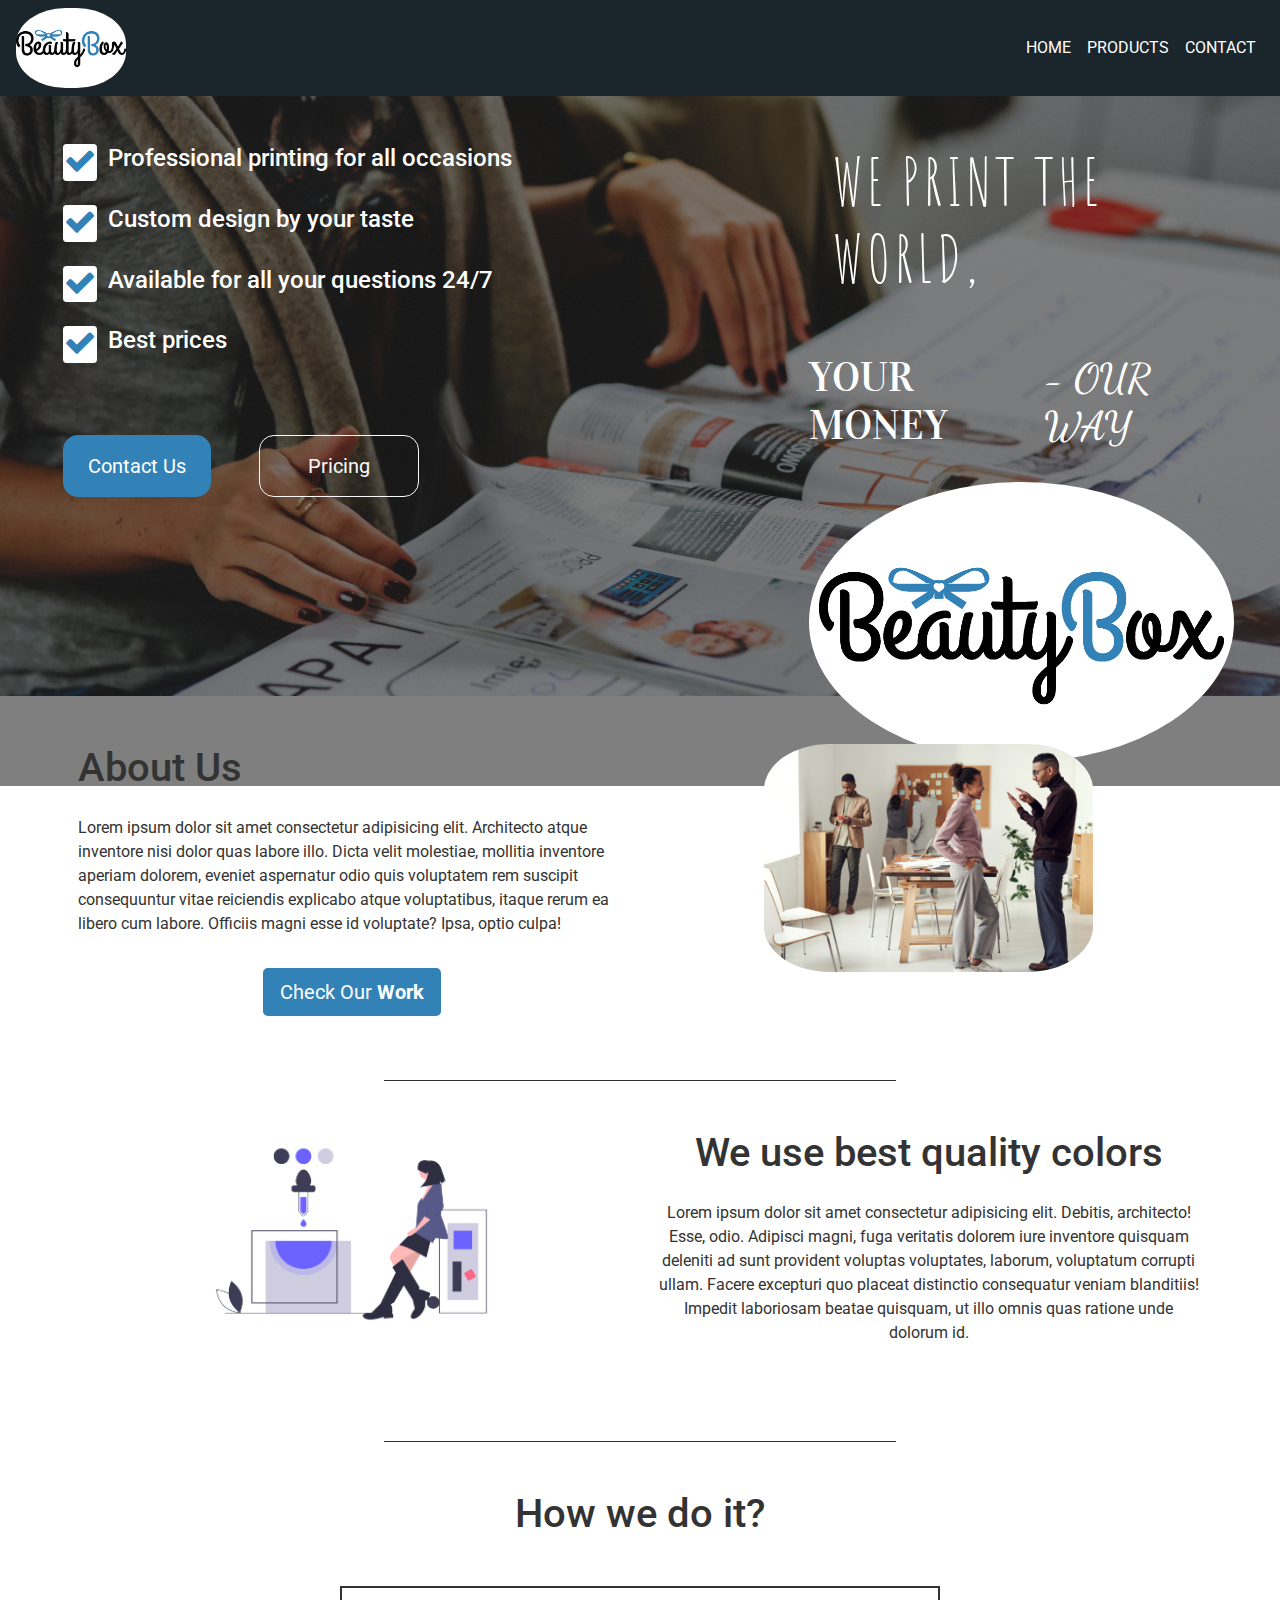
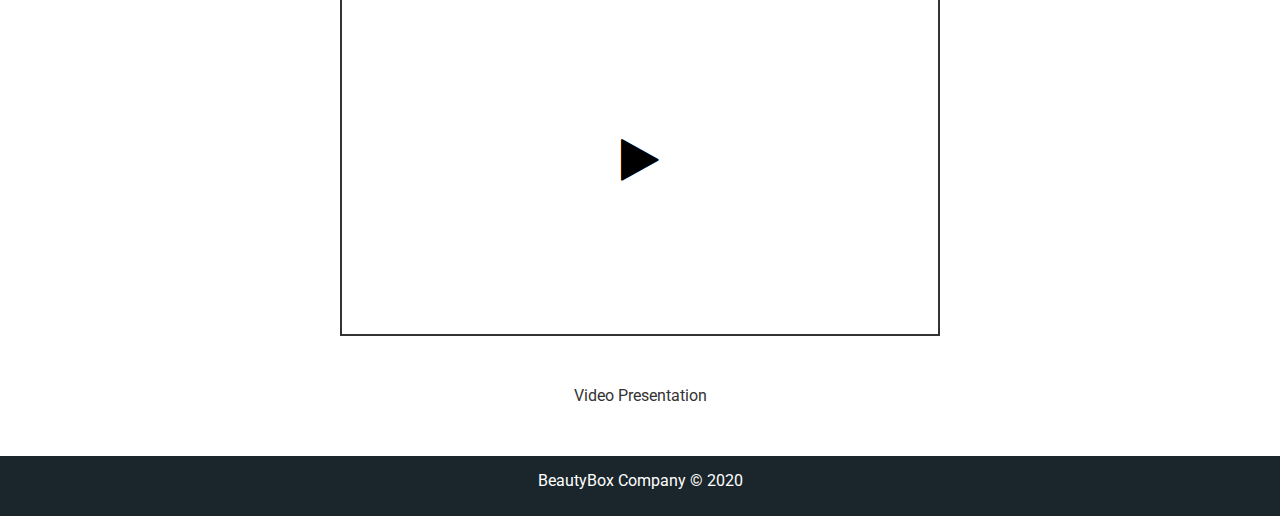
<file: index.html>
<!DOCTYPE html>
<html lang="en">

<head>
    <meta charset="UTF-8">
    <meta name="viewport" content="width=device-width, initial-scale=1.0">
    <title>Document</title>
    <link rel="stylesheet" href="https://stackpath.bootstrapcdn.com/bootstrap/4.3.1/css/bootstrap.min.css"
        integrity="sha384-ggOyR0iXCbMQv3Xipma34MD+dH/1fQ784/j6cY/iJTQUOhcWr7x9JvoRxT2MZw1T" crossorigin="anonymous">
    <link rel="stylesheet" href="https://cdnjs.cloudflare.com/ajax/libs/font-awesome/4.7.0/css/font-awesome.min.css">
    <link rel="stylesheet" href="css/style.css">
</head>

<body>
    <nav class="navbar navbar-expand-lg navbar-light dark-background ">
        <div class="bg-white nav-back">
            <img src="img/logo.png" alt="" class="img-fluid">
        </div>
        <button class="navbar-toggler" type="button" data-toggle="collapse" data-target="#navbarTogglerDemo02"
            aria-controls="navbarTogglerDemo02" aria-expanded="false" aria-label="Toggle navigation">
            <span class="navbar-toggler-icon"></span>
        </button>

        <div class="collapse navbar-collapse " id="navbarTogglerDemo02">
            <ul class="navbar-nav  ml-auto mt-2 mt-lg-0">
                <li class="nav-item">
                    <a class="nav-link text-white" href="index.html">Home </a>
                </li>
                <li class="nav-item">
                    <a class="nav-link  text-white" href="products.html">Products</a>
                </li>
                <li class="nav-item">
                    <a class="nav-link  text-white" href="contact.html">Contact </a>
                </li>
            </ul>
        </div>
    </nav>
    <header id="head">
        <div class="background-main">
            <div class="overlay">
                <div class="container-fluid">
                    <div class="row justify-content-md-center justify-content-sm-center">
                        <div class="col-lg d-none d-lg-block m-5">
                            <div class="d-flex flex-column   ">
                                <div class="d-flex flex-row mb-4">
                                    <i class="fa fa-check fa-2x "></i>
                                    <h4> Professional printing for all occasions </h3>
                                </div>
                                <div class="d-flex flex-row mb-4">
                                    <i class="fa fa-check fa-2x "></i>
                                    <h4>Custom design by your taste</h4>
                                </div>
                                <div class="d-flex flex-row mb-4">
                                    <i class="fa fa-check fa-2x  "></i>
                                    <h4>Available for all your questions 24/7</h4>
                                </div>
                                <div class="d-flex flex-row mb-4">
                                    <i class="fa fa-check fa-2x "></i>
                                    <h4>Best prices </h4>
                                </div>
                            </div>
                            <div class="d-flex flex-row mt-5">
                                <span>
                                    <button class="btn btn-lg lighter-blue text-white px-4  btn-huge">Contact
                                        Us</button>
                                </span>
                                <span class="ml-5">
                                    <button
                                        class="btn btn-outline-light btn-lg px-5  btn-block btn-huge">Pricing</button>
                                </span>
                            </div>
                        </div>
                        <div class="col-md-5 col-sm-11 ml-5">
                            <div class="container-fluid justify-content-sm-center justify-content-center mx-2 ">


                                <div class="d-flex flex-row m-5">
                                    <div class="d-flex flex-column ">
                                        <h1 id="font1">WE PRINT THE WORLD,</h1>
                                    </div>
                                </div>

                                <div class="d-flex flex-row m-4">

                                    <h1 id="font2">YOUR MONEY</h1>
                                    <h1 id="font3"> - OUR WAY</h1>
                                </div>
                                <div class="d-flex flex-row m-4">
                                    <span class="whiteback">
                                        <img src="img/logo.png" alt="" class="img-fluid">
                                    </span>
                                </div>
                            </div>
                        </div>
                    </div>
                </div>
            </div>
        </div>
        </div>
    </header>

    <section id="about" class="container-fluid my-5 ">
        <div class="row m-5 ">
            <div class="col">
                <div class="d-flex flex-column ">
                    <div class="mb-3  col-xs-12 text-md-left text-center ">
                        <h1>About Us</h1>
                    </div>
                    <div class="mb-3  col-xs-12 text-md-left text-center">
                        <p>Lorem ipsum dolor sit amet consectetur adipisicing elit. Architecto atque inventore nisi
                            dolor quas labore illo. Dicta velit molestiae, mollitia inventore aperiam dolorem, eveniet
                            aspernatur odio quis voluptatem rem suscipit consequuntur vitae reiciendis explicabo atque
                            voluptatibus, itaque rerum ea libero cum labore. Officiis magni esse id voluptate? Ipsa,
                            optio culpa!

                        </p>
                    </div>
                    <div class="d-flex justify-content-center"><button class="btn btn-lg lighter-blue text-white ">Check
                            Our <strong>Work</strong></button></div>
                </div>
            </div>
            <div class="col d-none d-md-block">
                <div class="photo-about d-flex justify-content-center">
                    <img src="img/people.jpg" alt="" class="img-fluid">
                </div>
            </div>
        </div>

    </section>
    <hr>
    <section class="container-fluid mt-5">
        <div class="row m-5 ">

            <div class="col d-none d-md-block">
                <div class="photo-about d-flex justify-content-center">
                    <img src="img/undraw_add_color_19gv.png" alt="" class="img-fluid">
                </div>
            </div>
            <div class="col">
                <div class="d-flex flex-column ">
                    <div class="mb-3  col-xs-12 text-md-center text-center">
                        <h1>We use best quality colors</h1>
                    </div>
                    <div class="mb-3  col-xs-12 text-md-center text-center">
                        <p>Lorem ipsum dolor sit amet consectetur adipisicing elit. Debitis, architecto! Esse, odio.
                            Adipisci magni, fuga veritatis dolorem iure inventore quisquam deleniti ad sunt provident
                            voluptas voluptates, laborum, voluptatum corrupti ullam. Facere excepturi quo placeat
                            distinctio consequatur veniam blanditiis! Impedit laboriosam beatae quisquam, ut illo omnis
                            quas ratione unde dolorum id.</p>
                    </div>
                </div>
            </div>
        </div>
    </section>
    <hr>
    <section class="container my-5">
        <div class="row justify-content-center">
            <div>
                <h1 class="text-center mb-5">How we do it? </h1>
                <div class="video row justify-content-center ">
                    <button class="video-btn col-md-10"> <i class="fa fa-play 2x"></i></button>
                </div>
                
            </div>
        </div>
        <p class="text-center mt-5">Video Presentation</p>
    </section>
    <footer class="dark-background">
        <p>BeautyBox Company &copy; 2020</p>
    </footer>

    <script src="https://code.jquery.com/jquery-3.3.1.slim.min.js"
        integrity="sha384-q8i/X+965DzO0rT7abK41JStQIAqVgRVzpbzo5smXKp4YfRvH+8abtTE1Pi6jizo" crossorigin="anonymous">
    </script>
    <script src="https://cdnjs.cloudflare.com/ajax/libs/popper.js/1.14.7/umd/popper.min.js"
        integrity="sha384-UO2eT0CpHqdSJQ6hJty5KVphtPhzWj9WO1clHTMGa3JDZwrnQq4sF86dIHNDz0W1" crossorigin="anonymous">
    </script>
    <script src="https://stackpath.bootstrapcdn.com/bootstrap/4.3.1/js/bootstrap.min.js"
        integrity="sha384-JjSmVgyd0p3pXB1rRibZUAYoIIy6OrQ6VrjIEaFf/nJGzIxFDsf4x0xIM+B07jRM" crossorigin="anonymous">
    </script>
</body>

</html>
</file>
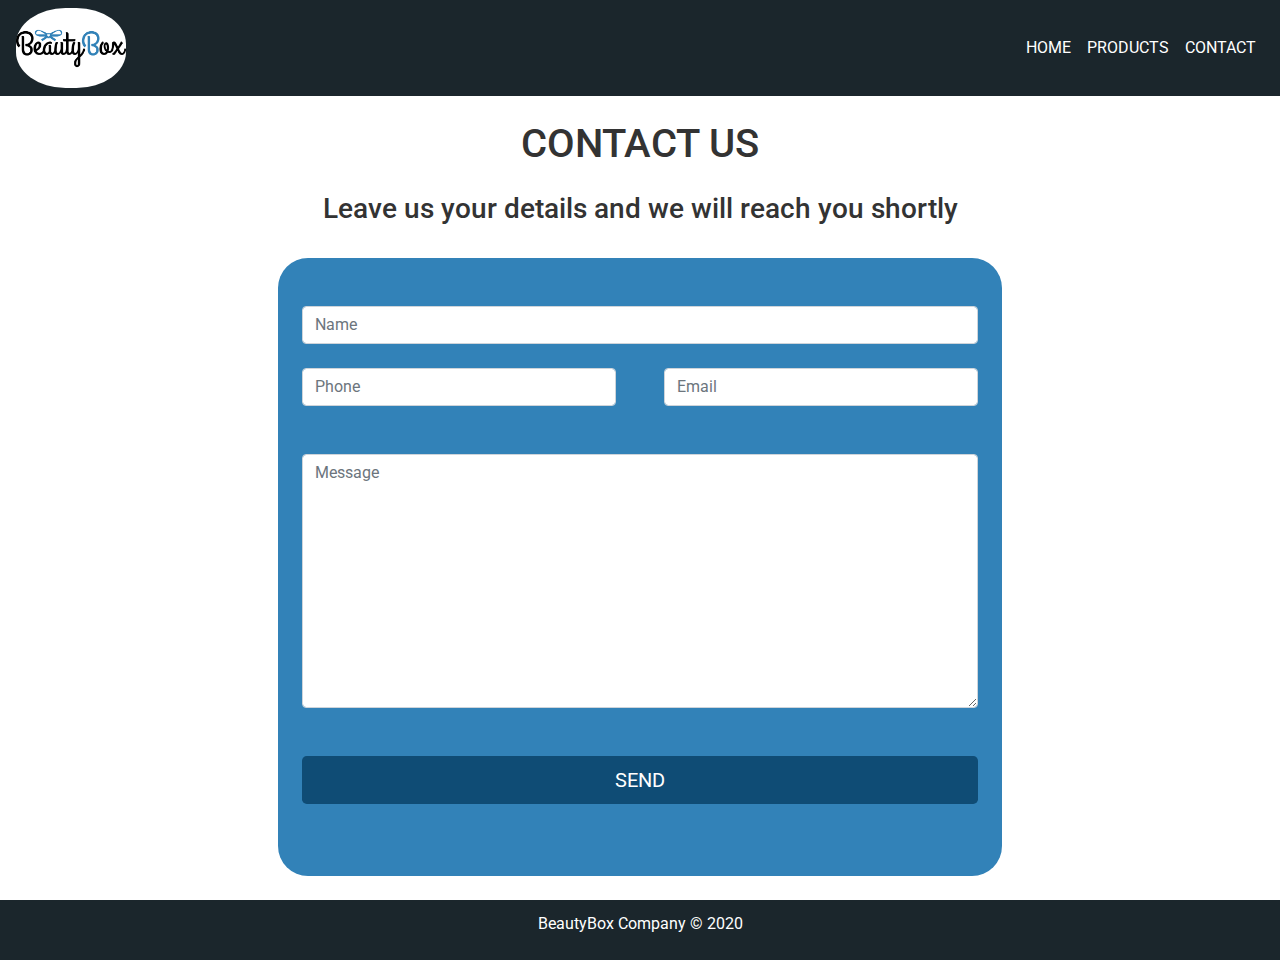
<file: contact.html>
<!DOCTYPE html>
<html lang="en">
<head>
    <meta charset="UTF-8">
    <meta name="viewport" content="width=device-width, initial-scale=1.0">
    <title>Document</title>
    <link rel="stylesheet" href="https://stackpath.bootstrapcdn.com/bootstrap/4.3.1/css/bootstrap.min.css" integrity="sha384-ggOyR0iXCbMQv3Xipma34MD+dH/1fQ784/j6cY/iJTQUOhcWr7x9JvoRxT2MZw1T" crossorigin="anonymous">
    <link rel="stylesheet" href="https://cdnjs.cloudflare.com/ajax/libs/font-awesome/4.7.0/css/font-awesome.min.css">
    <link rel="stylesheet" href="css/style.css">
</head>
<body>
  <nav class="navbar navbar-expand-lg navbar-light dark-background ">
    <div class="bg-white nav-back">
      <img src="img/logo.png" alt="" class="img-fluid">
  </div>
  <button class="navbar-toggler" type="button" data-toggle="collapse" data-target="#navbarTogglerDemo02" aria-controls="navbarTogglerDemo02" aria-expanded="false" aria-label="Toggle navigation">
    <span class="navbar-toggler-icon"></span>
  </button>

  <div class="collapse navbar-collapse " id="navbarTogglerDemo02">
    <ul class="navbar-nav  ml-auto mt-2 mt-lg-0">
      <li class="nav-item">
        <a class="nav-link text-white" href="index.html">Home </a>
      </li>
      <li class="nav-item">
        <a class="nav-link  text-white" href="products.html">Products</a>
      </li>
      <li class="nav-item">
          <a class="nav-link  text-white" href="contact.html">Contact </a>
      </li>
    </ul>
    
  </div>
</nav>

<section id="contact">
  <div class="container-fluid">
    <div class="row justify-content-center">
      <div class="col-md-10">
        <h1 class="text-center  my-4">CONTACT US</h1>
        <h3 class="text-center">Leave us your details and we will reach you shortly</h3>
      </div>
     </div>
     <div class="row  justify-content-center">
      <div class="forma p-4 lighter-blue  my-4">
        <form >
          <div class="d-flex flex-column my-4">
            <div class="d-flex-flex-row input-group">
              <input class="form-control"  type="text" placeholder="Name">
            </div>
            <div class="d-flex flex-row my-4 justify-content-around">
                <div class="input-group w-30 mr-4 "><input class="form-control"  type="number" placeholder="Phone"></div>
                <div class="input-group  w-30 ml-4"><input class="form-control"  type="number" placeholder="Email"></div>
             </div>
             <div class="d-flex flex-row  my-4">
                <textarea class="form-control" name="" id="" cols="70" rows="10" placeholder="Message"></textarea>
             </div>
             <div class="d-flex flex-row  my-4">
               <button class="btn btn-lg btn-block darker-blue text-white">SEND</button>
             </div>
            </div>
          </div>
        </form>
      </div>
    </div>
  </div>
</section>
<footer class="dark-background">
  <p>BeautyBox Company &copy; 2020</p>
</footer>

    <script src="https://code.jquery.com/jquery-3.3.1.slim.min.js" integrity="sha384-q8i/X+965DzO0rT7abK41JStQIAqVgRVzpbzo5smXKp4YfRvH+8abtTE1Pi6jizo" crossorigin="anonymous"></script>
<script src="https://cdnjs.cloudflare.com/ajax/libs/popper.js/1.14.7/umd/popper.min.js" integrity="sha384-UO2eT0CpHqdSJQ6hJty5KVphtPhzWj9WO1clHTMGa3JDZwrnQq4sF86dIHNDz0W1" crossorigin="anonymous"></script>
<script src="https://stackpath.bootstrapcdn.com/bootstrap/4.3.1/js/bootstrap.min.js" integrity="sha384-JjSmVgyd0p3pXB1rRibZUAYoIIy6OrQ6VrjIEaFf/nJGzIxFDsf4x0xIM+B07jRM" crossorigin="anonymous"></script>
</body>
</html>
</file>
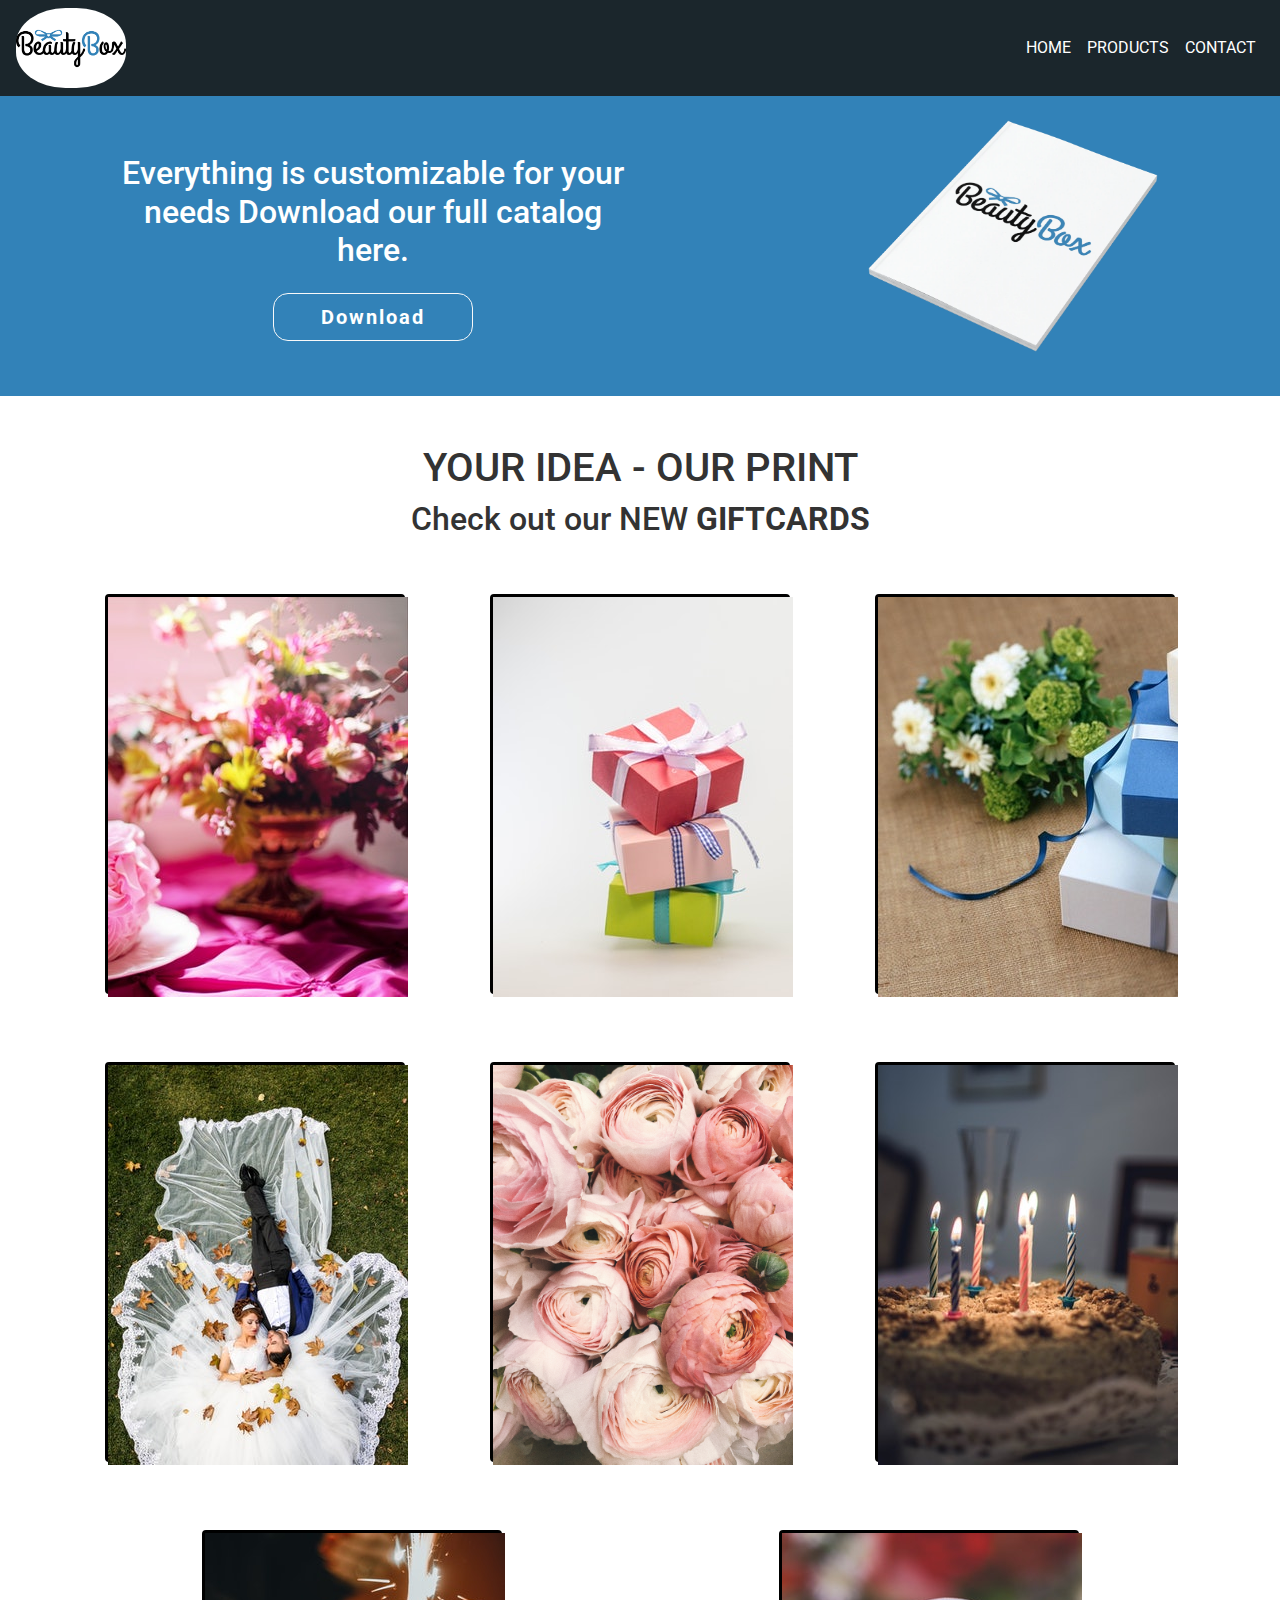
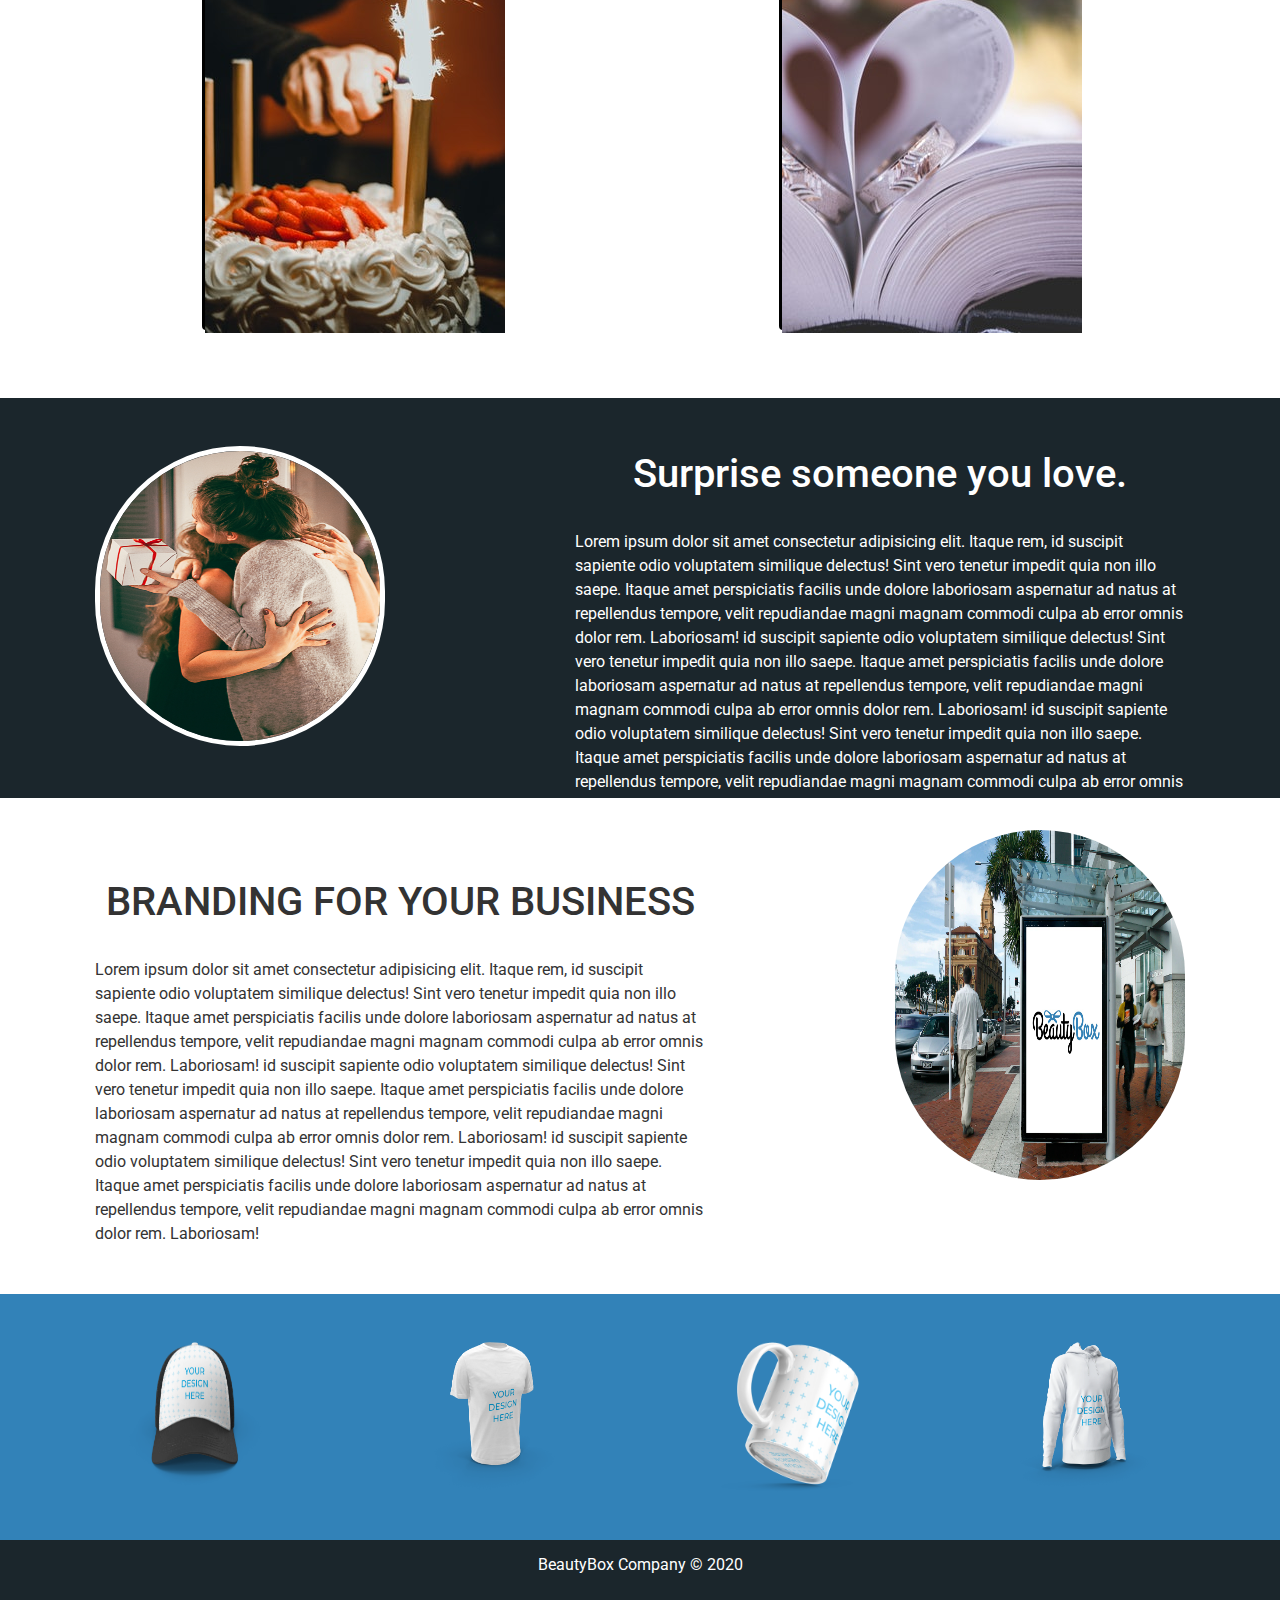
<file: products.html>
<!DOCTYPE html>
<html lang="en">
<head>
    <meta charset="UTF-8">
    <meta name="viewport" content="width=device-width, initial-scale=1.0">
    <title>Document</title>
    <link rel="stylesheet" href="https://stackpath.bootstrapcdn.com/bootstrap/4.3.1/css/bootstrap.min.css" integrity="sha384-ggOyR0iXCbMQv3Xipma34MD+dH/1fQ784/j6cY/iJTQUOhcWr7x9JvoRxT2MZw1T" crossorigin="anonymous">
    <link rel="stylesheet" href="https://cdnjs.cloudflare.com/ajax/libs/font-awesome/4.7.0/css/font-awesome.min.css">
    <link rel="stylesheet" href="css/style.css">
</head>
<body>
    <nav class="navbar navbar-expand-lg navbar-light dark-background ">
          <div class="bg-white nav-back">
            <img src="img/logo.png" alt="" class="img-fluid">
        </div>
        <button class="navbar-toggler" type="button" data-toggle="collapse" data-target="#navbarTogglerDemo02" aria-controls="navbarTogglerDemo02" aria-expanded="false" aria-label="Toggle navigation">
          <span class="navbar-toggler-icon"></span>
        </button>
      
        <div class="collapse navbar-collapse " id="navbarTogglerDemo02">
          <ul class="navbar-nav  ml-auto mt-2 mt-lg-0">
            <li class="nav-item">
              <a class="nav-link text-white" href="index.html">Home </a>
            </li>
            <li class="nav-item">
              <a class="nav-link  text-white" href="products.html">Products</a>
            </li>
            <li class="nav-item">
                <a class="nav-link  text-white" href="contact.html">Contact </a>
            </li>
          </ul>
          
        </div>
      </nav>
      <header id="products" class="lighter-blue ">
        <div class="container-fluid">
          <div class="row justify-content-around">
            <div class="col-md-5 col-sm-10 align-self-center ">
              <div class="d-flex flex-column">

                <div class="d-flex justify-content-center mt-sm-5">
                  <h2 class=" text-center">
                    Everything is customizable for your needs
                      Download our full catalog here. 
                  </h2>
                </div>
               
               <div class="d-flex justify-content-center"><button class="btn btn-outline-light btn-lg download-btn mt-3 "> <strong>Download</strong> </button></div>

              </div>
             
            </div>
            <div class=" col-lg-3  d-none d-lg-block mt-4 align-self-center ">
              <img src="./img/magazine.png" alt="" class="img-fluid magazine">
            </div>
          </div>
        </div>
      </header>



      <section id="gift-cards" class="mb-5">
        <div class="container-fluid">
          
          <div class="row justify-content-md-center m-5">
             
               <div class="col-md-12">
                <h1 class="text-center">YOUR IDEA - OUR PRINT</h1>
                <h2 class="text-center">Check out our NEW  <strong>GIFTCARDS</strong> 
                </h2>
               </div>
        
             <div class="row justify-content-lg-center">
        
                <div class="con col-md-12 ">
                  <div class="card  mt-5">
                      <div class="imgBox">
                          <img src="/img/card1.jpg" alt="">
                      </div>
                      <div class="details">
                          <h2>Lorem Ipsum don</h2>
                          <p>Lorem, ipsum dolor sit amet consectetur adipisicing elit. Omnis fuga voluptatibus at aperiam alias. Libero nobis dolorum deleniti quo natus
                         , cupiditate laborum error temporibus sapiente.</p>
                      </div>
                  </div>
                  <div class="card  mt-5">
                     <div class="imgBox">
                         <img src="/img/card2.jpg" alt="">
                     </div>
                     <div class="details">
                         <h2>Lorem Ipsum don</h2>
                         <p>Lorem, ipsum dolor sit amet consectetur adipisicing elit. Omnis fuga voluptatibus at aperiam alias. Libero nobis dolorum deleniti quo natus
                        , cupiditate laborum error temporibus sapiente.</p>
                     </div>
                 </div>
                 <div class="card  mt-5">
                     <div class="imgBox">
                         <img src="/img/card5.jpg" alt="">
                     </div>
                     <div class="details">
                         <h2>Lorem Ipsum don</h2>
                         <p>Lorem, ipsum dolor sit amet consectetur adipisicing elit. Omnis fuga voluptatibus at aperiam alias. Libero nobis dolorum deleniti quo natus
                        , cupiditate laborum error temporibus sapiente.</p>
                     </div>
                 </div>
                 <div class="card  mt-5">
                     <div class="imgBox">
                         <img src="/img/card6.jpg" alt="">
                     </div>
                     <div class="details">
                         <h2>Lorem Ipsum don</h2>
                         <p>Lorem, ipsum dolor sit amet consectetur adipisicing elit. Omnis fuga voluptatibus at aperiam alias. Libero nobis dolorum deleniti quo natus
                        , cupiditate laborum error temporibus sapiente.</p>
                     </div>
                 </div>
                 <div class="card  mt-5">
                     <div class="imgBox">
                         <img src="/img/card7.jpg" alt="">
                     </div>
                     <div class="details">
                         <h2>Lorem Ipsum don</h2>
                         <p>Lorem, ipsum dolor sit amet consectetur adipisicing elit. Omnis fuga voluptatibus at aperiam alias. Libero nobis dolorum deleniti quo natus
                        , cupiditate laborum error temporibus sapiente.</p>
                     </div>
                 </div>
                 <div class="card  mt-5">
                     <div class="imgBox">
                         <img src="/img/card4.jpg" alt="">
                     </div>
                     <div class="details">
                         <h2>Lorem Ipsum don</h2>
                         <p>Lorem, ipsum dolor sit amet consectetur adipisicing elit. Omnis fuga voluptatibus at aperiam alias. Libero nobis dolorum deleniti quo natus
                        , cupiditate laborum error temporibus sapiente.</p>
                     </div>
                 </div>
                 <div class="card  mt-5">
                  <div class="imgBox">
                      <img src="/img/card3.jpg" alt="">
                  </div>
                  <div class="details">
                      <h2>Lorem Ipsum don</h2>
                      <p>Lorem, ipsum dolor sit amet consectetur adipisicing elit. Omnis fuga voluptatibus at aperiam alias. Libero nobis dolorum deleniti quo natus
                     , cupiditate laborum error temporibus sapiente.</p>
                  </div>
              </div>
              <div class="card mt-5">
                <div class="imgBox">
                    <img src="/img/card8.jpg" alt="">
                </div>
                <div class="details">
                    <h2>Lorem Ipsum don</h2>
                    <p>Lorem, ipsum dolor sit amet consectetur adipisicing elit. Omnis fuga voluptatibus at aperiam alias. Libero nobis dolorum deleniti quo natus
                   , cupiditate laborum error temporibus sapiente.</p>
                </div>
            </div>
                 
              </div>
             
             </div>
          </div>
        </div>
      </section>

      <section id="suprise-someone" class="dark-background mt-5 ">
        <div class="container-fluid">
          <div class=" row justify-content-around">
            <div class="col-md-3 d-none d-lg-block  my-5">
              <img src="./img/two-woman-hugging-each-other-1261368.jpg" alt="" class="img-fluid ">

            </div>
            <div class=" mt-1 col-md-6 col-sm-10  text-md-left text-center">

              <div class="d-flex flex-column  my-5">
                <div class="d-flex justify-content-center ">
                  <h1>Surprise someone you love. </h1>
                </div>
                <div class="d-flex justify-content-center">
                  <p class="mt-4">Lorem ipsum dolor sit amet consectetur adipisicing elit. Itaque rem, id suscipit sapiente odio voluptatem similique delectus! Sint vero tenetur impedit quia non illo saepe. Itaque amet perspiciatis facilis unde dolore laboriosam aspernatur ad natus at repellendus tempore, velit repudiandae magni magnam commodi culpa ab error omnis dolor rem. Laboriosam!
                    id suscipit sapiente odio voluptatem similique delectus! Sint vero tenetur impedit quia non illo saepe. Itaque amet perspiciatis facilis unde dolore laboriosam aspernatur ad natus at repellendus tempore, velit repudiandae magni magnam commodi culpa ab error omnis dolor rem. Laboriosam!
                    id suscipit sapiente odio voluptatem similique delectus! Sint vero tenetur impedit quia non illo saepe. Itaque amet perspiciatis facilis unde dolore laboriosam aspernatur ad natus at repellendus tempore, velit repudiandae magni magnam commodi culpa ab error omnis dolor rem. Laboriosam!</p>
                </div>
              </div>

            </div>
          </div>
        </div>
      </section>
 
      <section id="branding" class=" my-3 ">
        <div class="container-fluid">
          <div class="row justify-content-around">
        
            <div class="col-md-6 mt-5 col-sm-10  text-md-left text-center">

              <div class="d-flex flex-column my-3">
                <div class="d-flex justify-content-center">
                  <h1>BRANDING FOR YOUR BUSINESS</h1>
                </div>
                <div class="d-flex justify-content-center ">
                  <p class="mt-4">Lorem ipsum dolor sit amet consectetur adipisicing elit. Itaque rem, id suscipit sapiente odio voluptatem similique delectus! Sint vero tenetur impedit quia non illo saepe. Itaque amet perspiciatis facilis unde dolore laboriosam aspernatur ad natus at repellendus tempore, velit repudiandae magni magnam commodi culpa ab error omnis dolor rem. Laboriosam!
                    id suscipit sapiente odio voluptatem similique delectus! Sint vero tenetur impedit quia non illo saepe. Itaque amet perspiciatis facilis unde dolore laboriosam aspernatur ad natus at repellendus tempore, velit repudiandae magni magnam commodi culpa ab error omnis dolor rem. Laboriosam!
                    id suscipit sapiente odio voluptatem similique delectus! Sint vero tenetur impedit quia non illo saepe. Itaque amet perspiciatis facilis unde dolore laboriosam aspernatur ad natus at repellendus tempore, velit repudiandae magni magnam commodi culpa ab error omnis dolor rem. Laboriosam!</p>
                </div>
              </div>

            </div>
            <div class="col-md-3 d-none d-lg-block  my-3">
              <img src="./img/smartmockups_k7m1hq79.jpg" alt="" class="img-fluid ">

            </div>
          </div>
        </div>
      </section>

      <section id="brands" class="lighter-blue p-5">
        <div class="d-flex flex-row justify-content-around ">
          <div><img src="./img/brand1.png" alt="" class="img-fluid"></div>
          <div><img src="./img/brand2.png" alt="" class="img-fluid"></div>
          <div class="brand3"><img src="./img/brand3-3.png" alt="" class="img-fluid   "></div>
          <div><img src="./img/brand4.png" alt="" class="img-fluid"></div>
        </div>
      </section>

      <footer class="dark-background">
        <p>BeautyBox Company &copy; 2020</p>
    </footer>


    <script src="https://code.jquery.com/jquery-3.3.1.slim.min.js" integrity="sha384-q8i/X+965DzO0rT7abK41JStQIAqVgRVzpbzo5smXKp4YfRvH+8abtTE1Pi6jizo" crossorigin="anonymous"></script>
<script src="https://cdnjs.cloudflare.com/ajax/libs/popper.js/1.14.7/umd/popper.min.js" integrity="sha384-UO2eT0CpHqdSJQ6hJty5KVphtPhzWj9WO1clHTMGa3JDZwrnQq4sF86dIHNDz0W1" crossorigin="anonymous"></script>
<script src="https://stackpath.bootstrapcdn.com/bootstrap/4.3.1/js/bootstrap.min.js" integrity="sha384-JjSmVgyd0p3pXB1rRibZUAYoIIy6OrQ6VrjIEaFf/nJGzIxFDsf4x0xIM+B07jRM" crossorigin="anonymous"></script>
</body>
</html>
</file>
<file: css/style.css>
@import url('https://fonts.googleapis.com/css?family=Roboto&display=swap');
@import url('https://fonts.googleapis.com/css?family=Amatic+SC|Vidaloka&display=swap');
@import url('https://fonts.googleapis.com/css?family=Dancing+Script|Teko&display=swap');


body{
    margin: 0;
    padding: 0;
    font-family: 'Roboto', sans-serif;
    background: #fff;
    color: #333;
    box-sizing: border-box;


}

hr{
    margin-top: 5% ;
    width: 40%;
    border-top: 1px solid #333;
}
.btn-huge{
    padding-top:15px;
    padding-bottom:15px;
    border-radius: 15px;
}

.dark-background{
    background: #1b262c;
}
.darker-blue{
    background: #0f4c75;
}
.lighter-blue{
    background: #3282b8 ;
}
.nav-back{
    padding-top: 15px;
    width: 110px;
    height: 80px;
    border-radius: 45%;

}
.nav-back img{

    width: 880px;

}
.nav-item{
    
    text-decoration: none;
    text-transform: uppercase;
    color: #fff;
}
header{
    color: #fff;
}
.background-main{
    background: url("/main.jpg");
    min-height: 600px;
    background-size: cover;
    background-attachment: fixed;
    background-repeat: no-repeat;

}

 .overlay{
    position: absolute;

    left: 0;
    width: 100%;
    min-height: 600px;
    background: rgba(0 , 0, 0, 0.5)
}
#head .fa{
    background: #fff;
    padding:1px;
    color: #3282b8;
    border-radius: 10%;
    margin-right: 2%;
    max-height: 40px;
}

.whiteback{
    padding-top: 50px;
    background: #fff;
    width: 450px;
    height: 280px;
    border-radius: 50%;
    border: 10px solid #fff;
}

.whiteback >img{
    width: 950px;
}
#font1{

    font-size: 4em;
    letter-spacing: 4px;
    font-family: 'Amatic SC', cursive;
}
#font2{

    font-family: 'Vidaloka', serif;


}
#font3{

    font-family: 'Dancing Script', cursive;




}
.photo-about img{

    width: 60%;
    height: 50%;
    border-radius: 20%;
}
.video{

    width: 600px;
    height: 350px;
    border: 2px solid #333333;

}
.video-btn{

    border: none;
    font-size: 3em;
    height: 100%;
    background: #fff;
}
.download-btn{
    width: 200px;
    border-radius: 15px;
    letter-spacing: 2px;
    color: #fff;
}
footer{
    bottom: 0;
    left: 0;
    height: 60px;
    color: #ffffff;
    text-align: center;
    padding: 1%;
}
#products{
    width: 100%;
    height: 300px;
    color: #fff;
}
.magazine{
    width: 300px;
}

/* cards effect*/
.con{
    max-width: 1300px;
  
    display: flex;
    flex-wrap: wrap;
    justify-content: space-around;
}
.imgBox > img{
    max-width: 300px;
}
.card .imgBox .img{
   position: absolute;
   top: 0;
   left: 0;
   width: 100%;
   height: 100%;
   object-fit: cover;
}
.card{
    position: relative;
    margin: 20px 0;
    width: 300px;
    height: 400px;
    background: #fff;
    transform-style: preserve-3d;
    transform: perspective(2000px);
    transition: 1s;
    box-shadow: inset 300px 0 50ox rgba(0, 0, 0, .5);
}
.card:hover{
    transform: perspective(2000px) rotate(-10deg);
    box-shadow: inset 20px 0 50ox rgba(0, 0, 0, .5);
}

.card:hover .imgBox{
    transform: rotateY(-135deg);
}
.card{
    border: 2px solid #000;
}
.card .imgBox{
    position: relative;
    width: 100%;
    height: 100%;
    border: 1px solid #000;
    box-sizing: border-box;
    transform-origin: left;
    z-index: 1;
    transition: 1s;
  
}

.card .details{
    position: absolute;
    top: 0;
    left: 0;
    box-sizing: border-box;
    padding: 20px;

}
#suprise-someone{
  
    height: 400px;
    width: 100%;
    color: #fff;
}
#suprise-someone img{

    width: 300px;
    height: 300px;
    border-radius: 600px;
    border: 5px solid #fff;
}

#branding img{
    
    width: 450px;
    height: 350px;
    border-radius: 150px;
}

#brands img{
    width: 150px;
    height: 150px;

}
.brand3{
    
    width: 140px;
  

}
.forma{
    border-radius: 30px;
}
</file>
